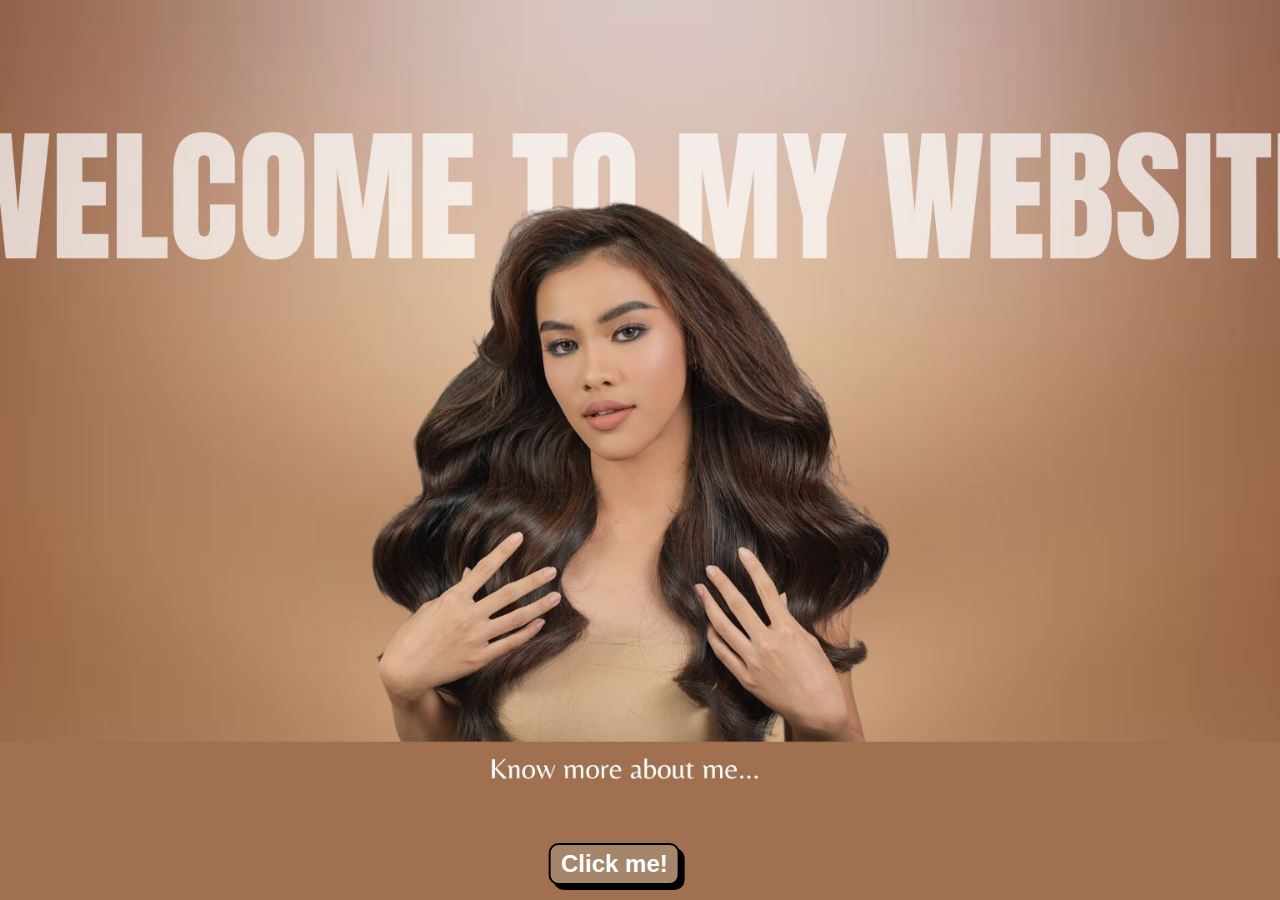
<file: index.html>
<!DOCTYPE html>
<html lang="en">
<head>
    <meta charset="UTF-8">
    <meta http-equiv="X-UA-Compatible" content="IE=edge">
    <meta name="viewport" content="width=device-width, initial-scale=1.0">
    <title>AutoBiography</title>
    <link rel="stylesheet" href="land.css"> 
</head>
    <body>
       
        </div>
        <div class="center">
        <button class="comic-button"onclick="redirectToMainPage()">Click me!</button>
    </div>
<script>
function redirectToMainPage() {
  window.location.href = "Home.html"; 
}
</script>

</body>
</html>
</file>
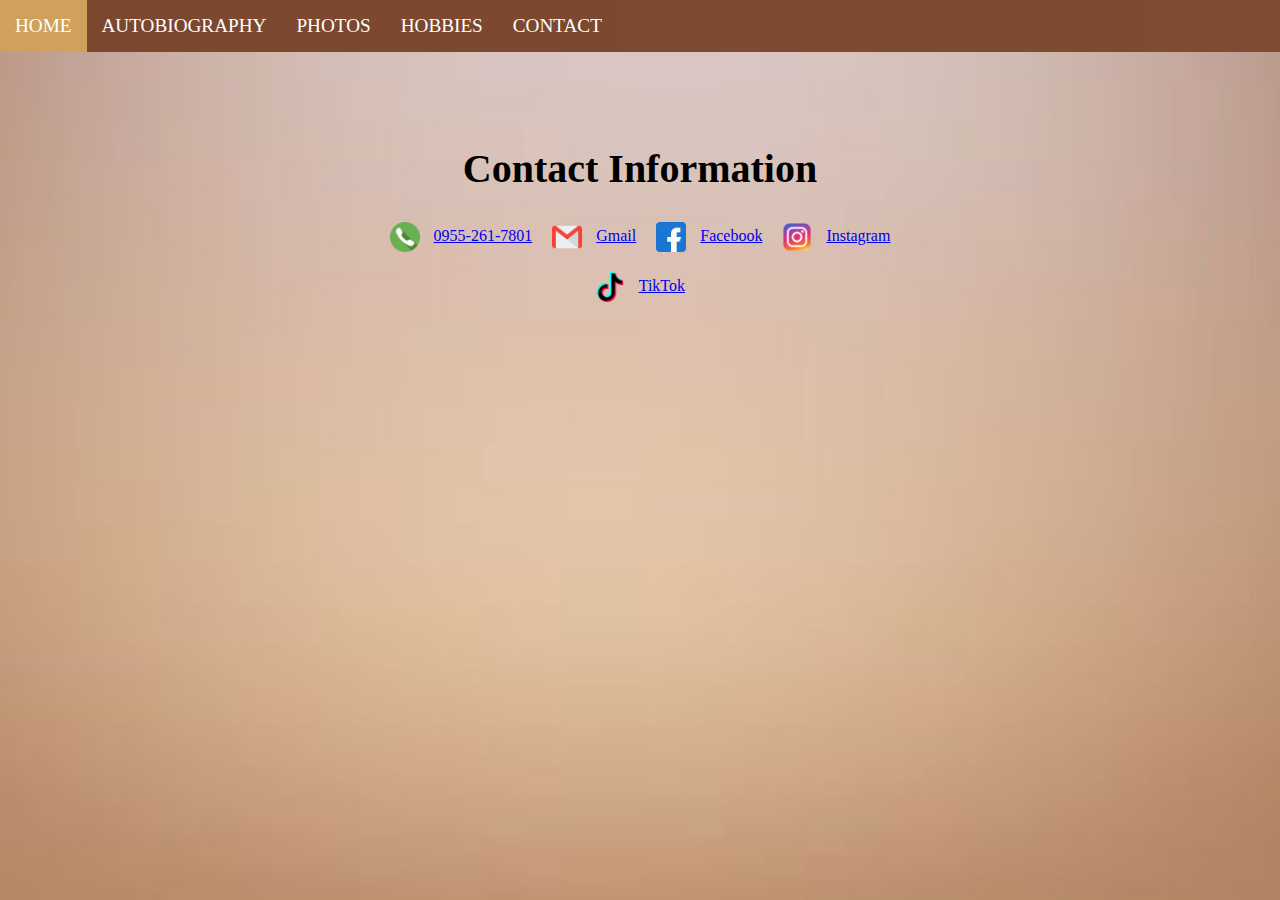
<file: Contact.html>
<!DOCTYPE html>
<html lang="en">
<head>
    <meta charset="UTF-8">
    <meta http-equiv="X-UA-Compatible" content="IE=edge">
    <meta name="viewport" content="width=device-width, initial-scale=1.0">
    <title>AutoBiography</title>
    <link rel="stylesheet" href="contact.css">
</head>
    <body>
        <nav class="navbar">
            <ul>
                <li><a href="Home.html">Home</a></li>
                <li><a href="Autobiography.html">Autobiography</a></li>
                <li><a href="Photos.html">Photos</a></li>
                <li><a href="Hobbies.html">Hobbies</a></li>
                <li><a href="Contact.html">Contact</a></li>
            </ul>

        </nav>
        <div class="contact">
            <h2>Contact Information</h2>
            <div class="contact-info">
              <div class="contact-item">
                <img src="Images/Icons/phone.png" alt="Phone Icon" class="icon">
                <a href="tel:+09552617801">0955-261-7801</a>
              </div>
              <div class="contact-item">
                <img src="Images/Icons/gmail.png" alt="Email Icon" class="icon">
                <a href="mailto:chloenicoleserrano@gmail.com
                " target="_blank">Gmail</a>
              </div>
              <div class="contact-item">
                <img src="Images/Icons/facebook.png" alt="Facebook Icon" class="icon">
                <a href="https://www.facebook.com/chloenicole110806"target="_blank">Facebook</a>
              </div>
              <div class="contact-item">
                <img src="Images/Icons/instagram.png" alt="Instagram Icon" class="icon">
                <a href="https://www.instagram.com/_chlnc/"target="_blank">Instagram</a>
              </div>
              <div class="contact-item">
                <img src="Images/Icons/tik-tok.png" alt="TikTok Icon" class="icon">
                <a href="https://www.tiktok.com/@_chlnc?_t=8lZDamqgI1S&_r=1&fbclid=IwAR1aF4qicaNfE4VCTYtLOo98S76ENz4JW3TzFPvMdNnDFsF-5VrMVg-uTJY"target="_blank">TikTok</a>
              </div>
            </div>
          </div>
          
          </body>
          </html>
</file>
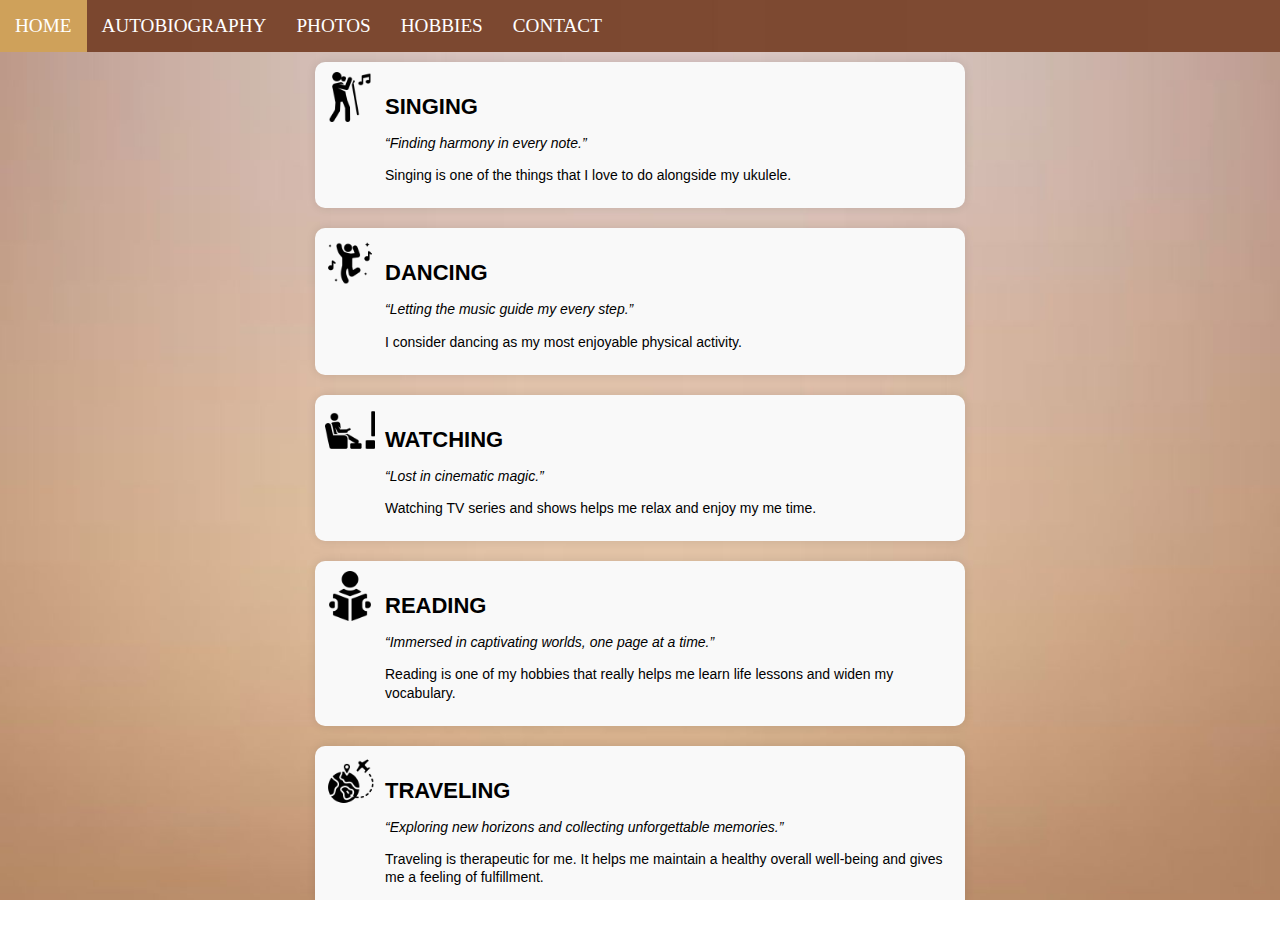
<file: Hobbies.html>
<!DOCTYPE html>
<html lang="en">
<head>
    <meta charset="UTF-8">
    <meta http-equiv="X-UA-Compatible" content="IE=edge">
    <meta name="viewport" content="width=device-width, initial-scale=1.0">
    <title>AutoBiography</title>
    <link rel="stylesheet" href="hobbies.css">
</head>
    <body>
        <nav class="navbar">
            <ul>
                <li><a href="Home.html">Home</a></li>
                <li><a href="Autobiography.html">Autobiography</a></li>
                <li><a href="Photos.html">Photos</a></li>
                <li><a href="Hobbies.html">Hobbies</a></li>
                <li><a href="Contact.html">Contact</a></li>
            </ul>

        </nav>

         <div class="hobbies">
            <div class="hobby">
              <img src="Images/singer.png" alt="Singing Icon" class="hobby-icon">
              <div class="hobby-content">
                <h3>SINGING</h3>
                <i><p>“Finding harmony in every note.”</p></i>
                <p>Singing is one of the things that I love to do alongside my ukulele.</p>
              </div>
            </div>
            <div class="hobby">
              <img src="Images/dance.png" alt="Dancing Icon" class="hobby-icon">
              <div class="hobby-content">
                <h3>DANCING</h3>
                <i><p>“Letting the music guide my every step.”</p></i>
                <p>I consider dancing as my most enjoyable physical activity.</p>
              </div>
            </div>
            <div class="hobby">
              <img src="Images/watching-tv.png" alt="Watching Icon" class="hobby-icon">
              <div class="hobby-content">
                <h3>WATCHING</h3>
                <i><p>“Lost in cinematic magic.”</p></i>
                <p>Watching TV series and shows helps me relax and enjoy my me time.</p>
              </div>
            </div>
            <div class="hobby">
              <img src="Images/reading-book.png" alt="Reading Icon" class="hobby-icon">
              <div class="hobby-content">
                <h3>READING</h3>
                <i><p>“Immersed in captivating worlds, one page at a time.”</p></i>
                <p>Reading is one of my hobbies that really helps me learn life lessons and widen my vocabulary.</p>
              </div>
            </div>
            <div class="hobby">
              <img src="Images/travel.png" alt="Traveling Icon" class="hobby-icon">
              <div class="hobby-content">
                <h3>TRAVELING</h3>
                <i><p>“Exploring new horizons and collecting unforgettable memories.”</p></i>
                <p>Traveling is therapeutic for me. It helps me maintain a healthy overall well-being and gives me a feeling of fulfillment.</p>
              </div>
            </div>
          </div>
          
          </body>
          </html>
</file>
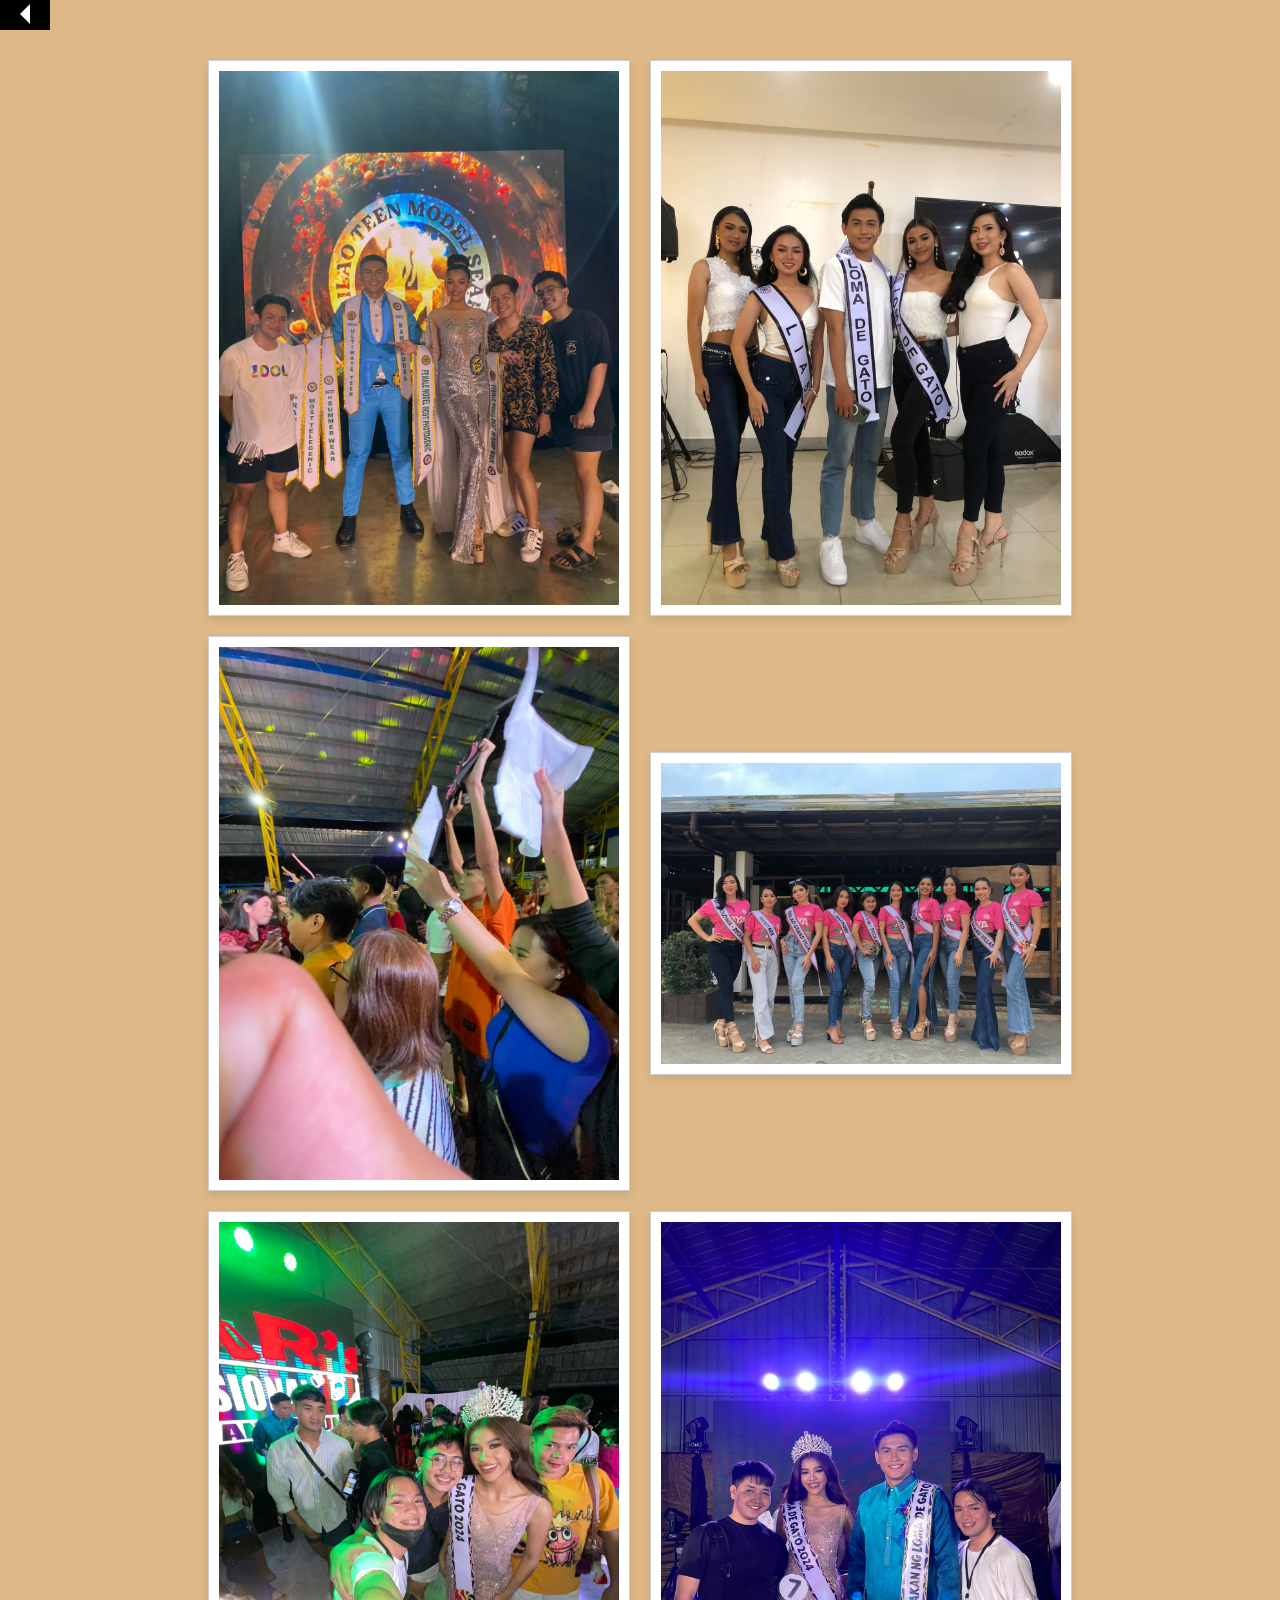
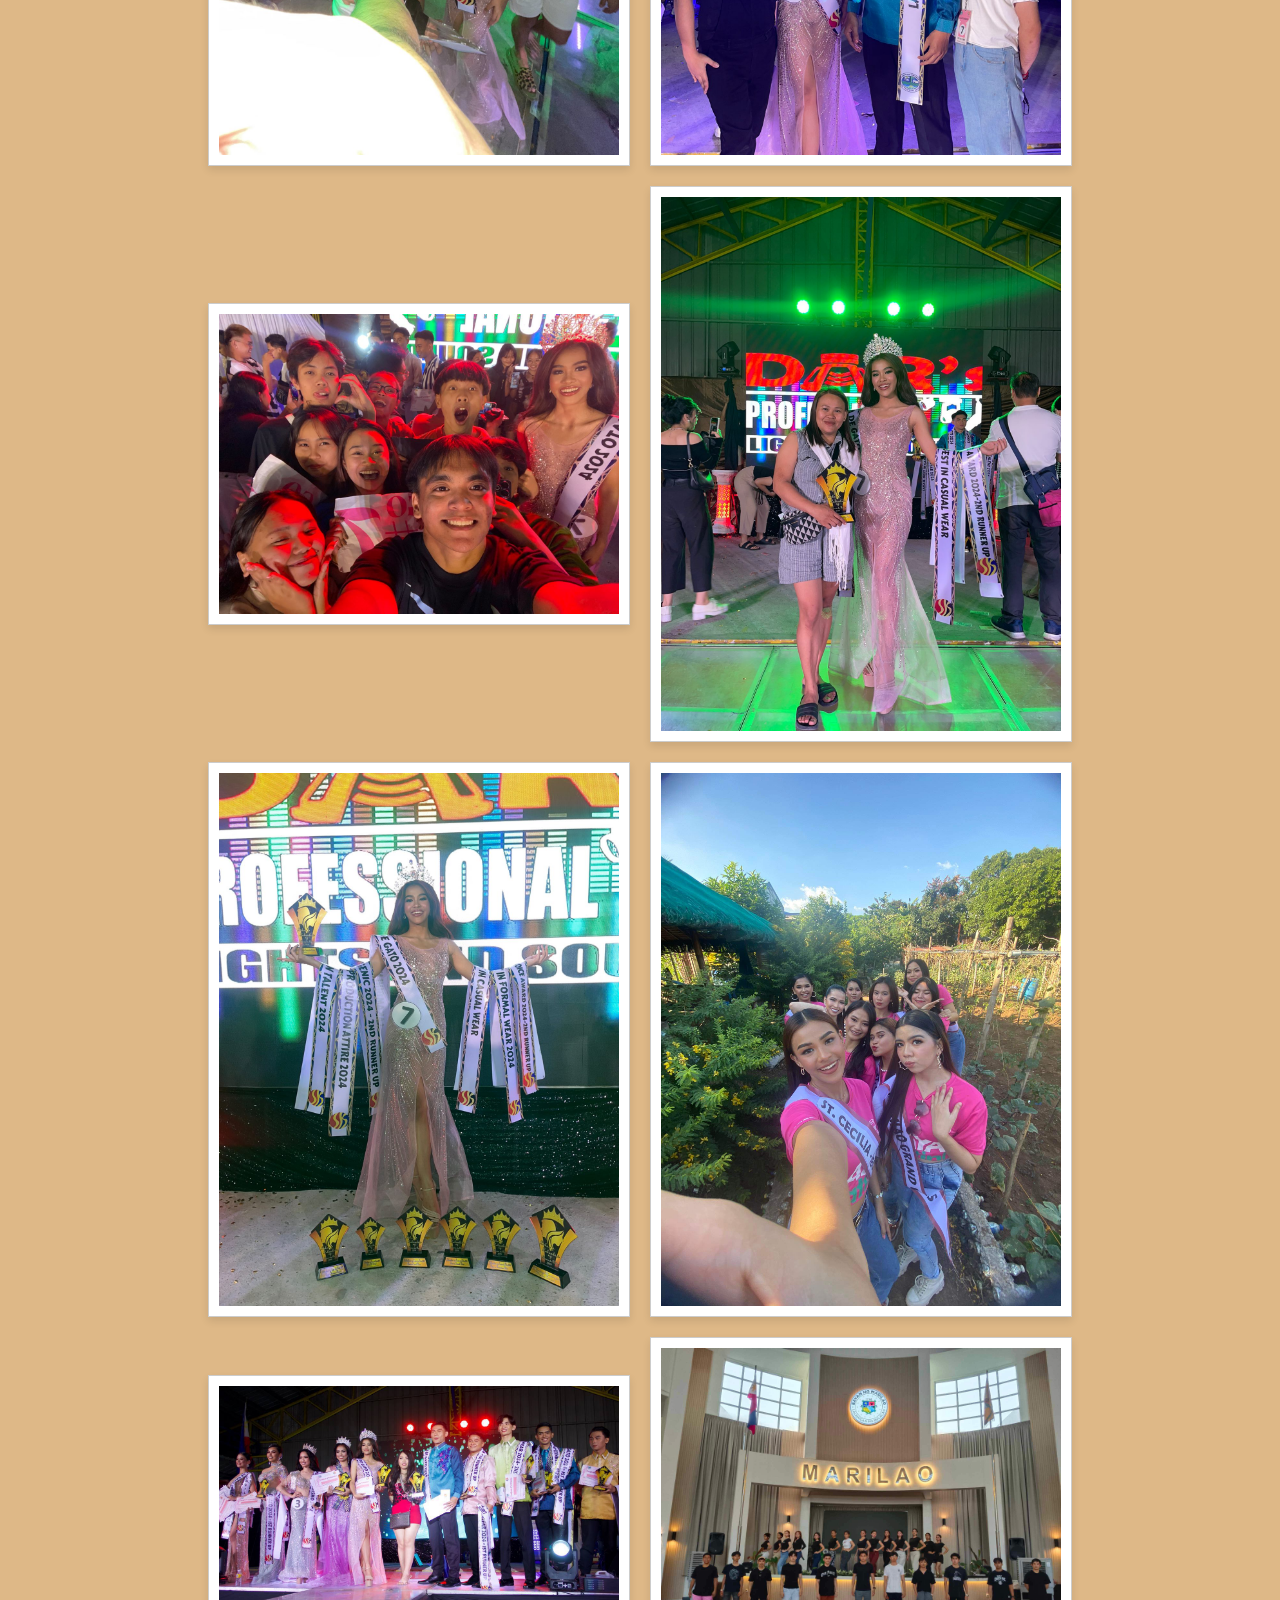
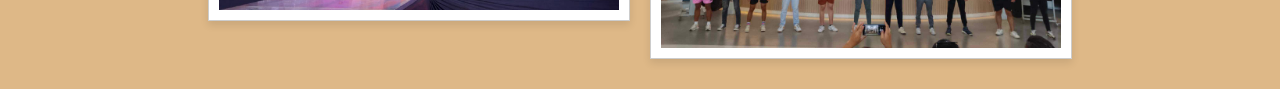
<file: Pageantry.html>
<!DOCTYPE html>
<html lang="en">
<head>
    <meta charset="UTF-8">
    <meta http-equiv="X-UA-Compatible" content="IE=edge">
    <meta name="viewport" content="width=device-width, initial-scale=1.0">
    <title>AutoBiography</title>
    <link rel="stylesheet" href="photo.css">
</head>
<body>

  
<a href="Photos.html">
<button class="arrow-button left-arrow"></button></a>

  
<div class="gallery">
  <img src="Images/Pageantry/0A6325B3-BBC3-427F-9F9C-4B149837E8A2.jpg" alt="Image 1" class="polaroid" onclick="openModal(this)">
  <img src="Images/Pageantry/433634148_2169054450095296_4813614619247057561_n.jpg" alt="Image 2" class="polaroid" onclick="openModal(this)">
  <img src="Images/Pageantry/435890141_228942793646137_9027944289172909824_n.jpg" alt="Image 3" class="polaroid" onclick="openModal(this)">
  <img src="Images/Pageantry/437976695_1108975260316473_7815412151323721444_n.jpg" alt="Image 4" class="polaroid" onclick="openModal(this)">
  <img src="Images/Pageantry/438032560_457942066900714_7453779610093136834_n.jpg" alt="Image 5" class="polaroid" onclick="openModal(this)">
  <img src="Images/Pageantry/438137624_1092262758664116_3283440220253182400_n.jpg" alt="Image 6" class="polaroid" onclick="openModal(this)">
  <img src="Images/Pageantry/438196135_310914005147583_5392983982783142531_n.jpg" alt="Image 7" class="polaroid" onclick="openModal(this)">
  <img src="Images/Pageantry/438204610_706895814985221_1443080518098115349_n.jpg" alt="Image 8" class="polaroid" onclick="openModal(this)">
  <img src="Images/Pageantry/438223242_1157883575658032_5732935307706226060_n.jpg" alt="Image 9" class="polaroid" onclick="openModal(this)">
  <img src="Images/Pageantry/IMG_0437.JPG" alt="Image 10" class="polaroid" onclick="openModal(this)">
  <img src="Images/Pageantry/IMG_1426.JPG" alt="Image 11" class="polaroid" onclick="openModal(this)">
  <img src="Images/Pageantry/IMG_6200.JPG" alt="Image 12" class="polaroid" onclick="openModal(this)">
  
</div>

<div id="myModal" class="modal">
  <span class="close" onclick="closeModal()">&times;</span>
  <a class="prev" onclick="prevImage()">&#10094;</a>
  <a class="next" onclick="nextImage()">&#10095;</a>
  <img class="modal-content" id="img01">
</div>

<script>
var images = document.getElementsByClassName("polaroid");
var modalImg = document.getElementById('img01');
var modal = document.getElementById('myModal');
var currentImageIndex = 0;

function openModal(img) {
  modal.style.display = "block";
  modalImg.src = img.src;
  currentImageIndex = Array.from(images).indexOf(img);
}

function closeModal() {
  modal.style.display = "none";
}

function prevImage() {
  currentImageIndex = (currentImageIndex - 1 + images.length) % images.length;
  modalImg.src = images[currentImageIndex].src;
}

function nextImage() {
  currentImageIndex = (currentImageIndex + 1) % images.length;
  modalImg.src = images[currentImageIndex].src;
}

window.onclick = function(event) {
  if (event.target == modal) {
    closeModal();
  }
};
</script>

</body>
</html>
</file>
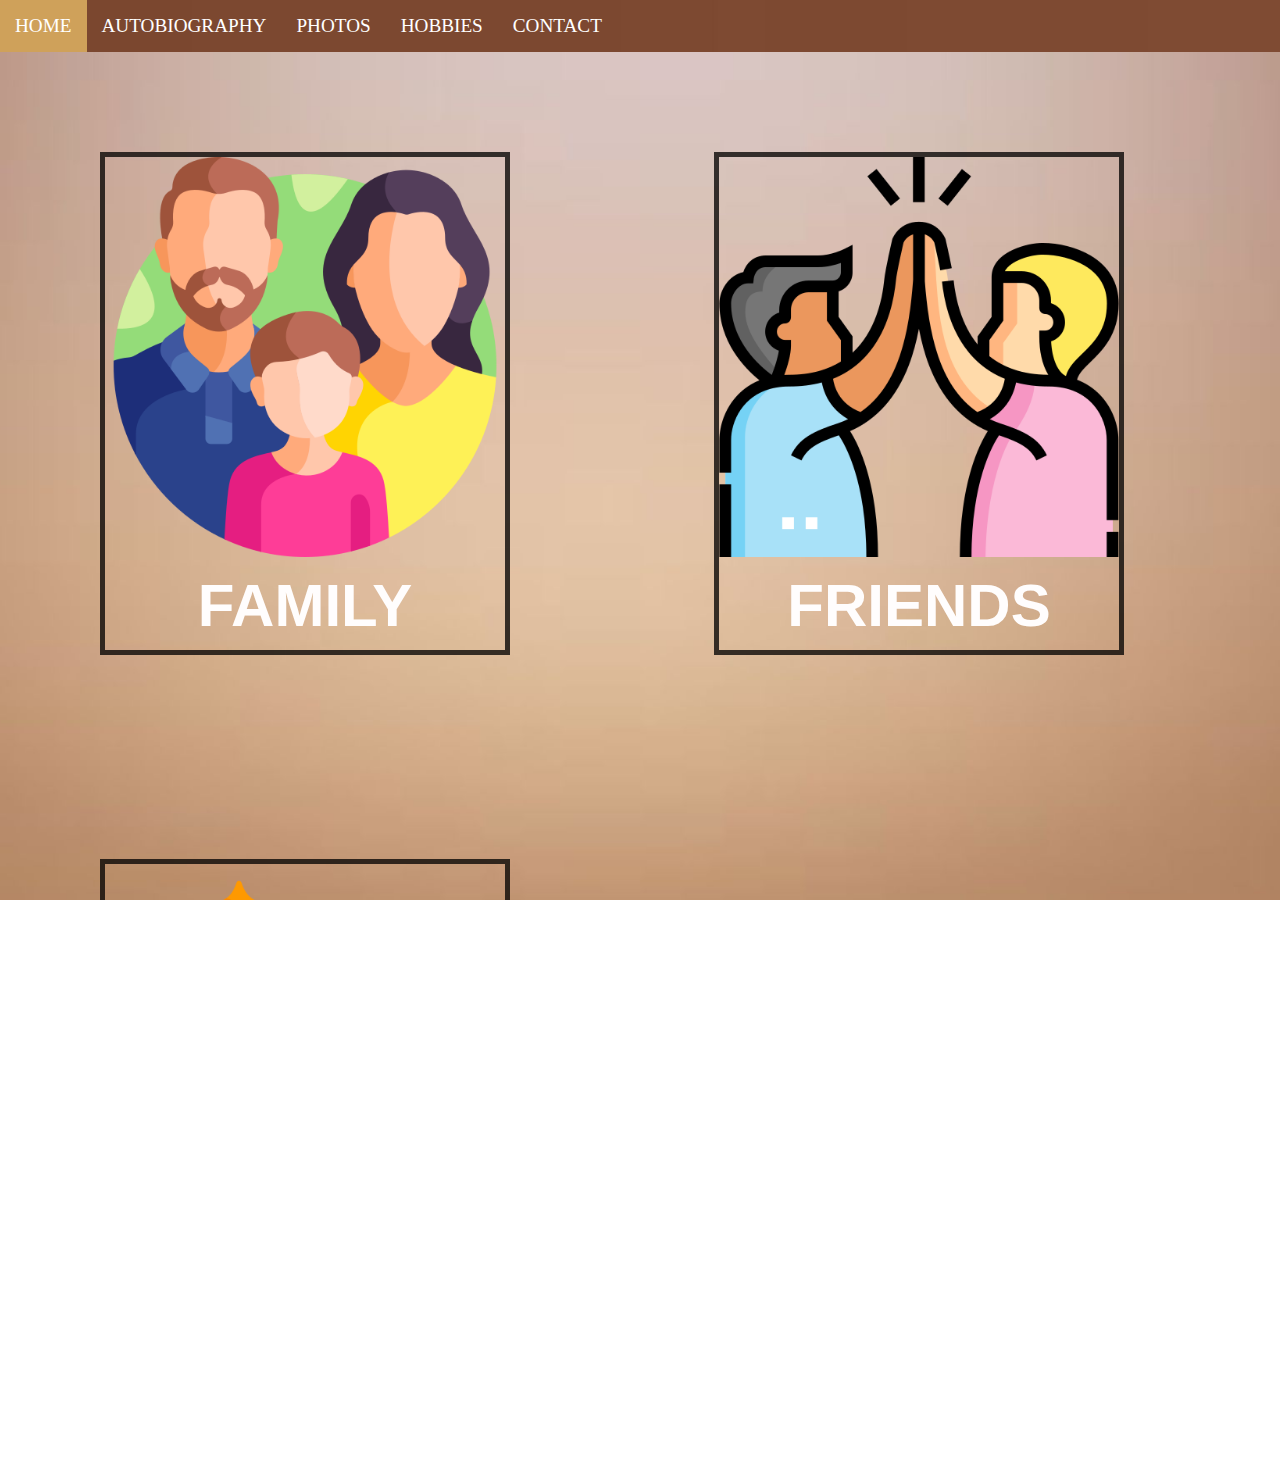
<file: Photos.html>
<!DOCTYPE html>
<html lang="en">
<head>
    <meta charset="UTF-8">
    <meta http-equiv="X-UA-Compatible" content="IE=edge">
    <meta name="viewport" content="width=device-width, initial-scale=1.0">
    <title>AutoBiography</title>
    <link rel="stylesheet" href="style.css">
</head>
    <body>
        <nav class="navbar">
            <ul>
                <li><a href="Home.html">Home</a></li>
                <li><a href="Autobiography.html">Autobiography</a></li>
                <li><a href="Photos.html">Photos</a></li>
                <li><a href="Hobbies.html">Hobbies</a></li>
                <li><a href="Contact.html">Contact</a></li>
            </ul>

        </nav>
        <main>

            <div class="gallery">
                <a href="Family.html">
                <img src="Images/family.png" alt="one"></a>
                <div class="description"><b>FAMILY</b>
                </div>
    
            </div>
            <div class="gallery">
                <a href="Friends.html">
                <img src="Images/buddy.png" alt="two"></a>
                <div class="description"><b>FRIENDS</b>
                </div>
            </div>
            <div class="gallery">
                <a href="Pageantry.html">
                <img src="Images/king.png" alt="three"></a>
                <div class="description"><b>PAGEANTRY</b>
                </div>
    
            </div>
        </main>
            
  
   
</body>
</html>
</file>
<file: land.css>
body{
    margin: 0px;
    padding: 0px;
    background-image: url(Images/BgW.jpg);
    background-position:center;
    background-attachment:fixed;
    background-size: cover;
}
.comic-button {
    display: inline-block;
    padding: 5px 10px;
    font-size: 24px;
    font-weight: bold;
    text-align: center;
    text-decoration: none;
    color: #fff;
    background-color: #a5856b;
    border: 2px solid #000;
    border-radius: 10px;
    box-shadow: 5px 5px 0px #000;
    transition: all 0.3s ease;
    cursor: pointer;
  }
  
  .comic-button:hover {
    background-color: #fff;
    color: #020101;
    border: 3px solid #f8f8f8;
    box-shadow: 5px 5px 0px #f7f7f7;
  }
  
  .comic-button:active {
    background-color: #fcf414;
    box-shadow: none;
    transform: translateY(4px);
  }
  .center{
    position: absolute;
    top: 96%;
    left: 48%;
    transform: translate(-50%, -50%);
    text-align: center;
  }
</file>
<file: contact.css>
body{
    margin: 0px;
    padding: 0px;
    background-image: url(Images/Nav.jpg);
    background-position:center;
    background-attachment:fixed;
    background-size: cover;
}
body, html {
    height: 100%;
    overflow: hidden;
  }
.navbar ul{
    list-style-type: none;
background-image: url(Images/Bgb.jpg);
    padding: 0px;
    margin: 0px;
    overflow: hidden;
    text-align: center;
    
}
.navbar a{
    color: white;
    text-decoration: none;
    text-transform: uppercase;  
    font-family: 'Times New Roman', Times, serif;
    font-size: larger;
    padding: 15px;
    display: block;
    text-align: center;
}
.navbar a:hover{
    background-color: hsla(39, 72%, 65%, 0.788);
}
.navbar li{
    float: left
    ;
}

.contact {
    margin: 50px auto;
    max-width: 600px;
    padding: 10px;
    text-align: center;
  }
  
  .contact h2 {
    margin-bottom: 20px;
    font-size: 40px;
  }
  
  .contact-info {
    display: flex;
    flex-wrap: wrap;
    justify-content: center;
  }
  
  .contact-item {
    margin: 10px;
  }
  
  .icon {
    width: 30px;
    height: 30px;
    margin-right: 10px;
    vertical-align: middle;
  }
</file>
<file: hobbies.css>
body{
    margin: 0px;
    padding: 0px;
    background-image: url(Images/Nav.jpg);
    background-position:center;
    background-attachment:fixed;
    background-size: cover;
}
body, html {
    height: 100%;
    overflow: hidden;
  }
  
.navbar ul{
    list-style-type: none;
background-image: url(Images/Bgb.jpg);
    padding: 0px;
    margin: 0px;
    overflow: hidden;
    text-align: center;
    
}
.navbar a{
    color: white;
    text-decoration: none;
    text-transform: uppercase;  
    font-family: 'Times New Roman', Times, serif;
    font-size: larger;
    padding: 15px;
    display: block;
    text-align: center;
}
.navbar a:hover{
    background-color: hsla(39, 72%, 65%, 0.788);
}
.navbar li{
    float: left
    ;
}
    .hobbies {
        max-width: 650px;
        margin: 0 auto;
        padding-top: 10px;
    }
    
    .hobby {
        display: flex;
        align-items: flex-start;
        margin-bottom: 20px;
        padding: 10px;
        border-radius: 10px;
        background-color: #f9f9f9;
        box-shadow: 0 0 10px rgba(0, 0, 0, 0.1);
    }
    
    .hobby-icon {
        width: 50px;
        height: 50px;
        margin-right: 10px;
    }
    
    .hobby-content {
        text-align: left;
    }
    
    h3 {
        font-family: Arial, Helvetica, sans-serif;
        font-size: 22px;
        margin-bottom: 5px;
    }
    
    p {
        font-family: Arial, Helvetica, sans-serif;
        font-size: 14px;
        line-height: 1.3;
        color: #000000;
    }
</file>
<file: photo.css>
body{
    margin: 0px;
    padding: 0px;
    background-color: burlywood;
    background-position:center;
    background-attachment:fixed;
    background-size: cover;
}

.arrow-button {
    width: 50px;
    height: 30px; 
    background-color: #000000; 
    border: none;
    cursor: pointer;
  }
  
  .left-arrow::before {
    content: '';
    display: inline-block;
    border-top: 10px solid transparent;
    border-bottom: 10px solid transparent;
    border-right: 10px solid white; 
    transform: rotate(0deg); 
  }
  .gallery {
    display: flex;
    flex-wrap: wrap;
    justify-content: center;
    align-items: center;
    padding: 20px;
  }
  
  .polaroid {
    width: 400px; 
    margin: 10px; 
    border: 1px solid #ccc; 
    padding: 10px; 
    background-color: #fff; 
    box-shadow: 0px 4px 8px rgba(0, 0, 0, 0.1);
    transition: transform 0.3s, box-shadow 0.3s; 
  }
  
  .polaroid:hover {
    transform: translateY(-5px); 
    box-shadow: 0px 8px 16px rgba(0, 0, 0, 0.2); 
  }
  
  .modal {
    display: none;
    position: fixed;
    z-index: 9999;
    padding-top: 100px;
    left: 0;
    top: 0;
    width: 100%;
    height: 100%;
    background-color: rgba(0,0,0,0.9);
  }
  
  .modal-content {
    margin: auto;
    display: block;
    max-width: 80%; 
    max-height: 80%; 
    width: auto; 
    height: auto; 
  }
  
  .close {
    color: #fff;
    position: absolute;
    top: 15px;
    right: 35px;
    font-size: 40px;
    font-weight: bold;
    transition: 0.3s;
  }
  
  .close:hover,
  .close:focus {
    color: #aaa;
    text-decoration: none;
    cursor: pointer;
  }
  
  .prev, .next {
    cursor: pointer;
    position: absolute;
    top: 50%;
    width: auto;
    padding: 16px;
    margin-top: -22px;
    color: white;
    font-weight: bold;
    font-size: 24px;
    transition: 0.6s ease;
    border-radius: 0 3px 3px 0;
    user-select: none;
    background-color: rgba(0, 0, 0, 0.5);
    text-decoration: none;
  }
  
  .prev:hover, .next:hover {
    background-color: rgba(0, 0, 0, 0.8);
  }
  
  .prev {
    left: 0;
    border-radius: 3px 0 0 3px;
  }
  
  .next {
    right: 0;
    border-radius: 3px 0 0 3px;
  }
</file>
<file: style.css>
body{
    margin: 0px;
    padding: 0px;
    background-image: url(Images/Nav.jpg);
    background-position:center;
    background-attachment:fixed;
    background-size: cover;
}
body, html {
    height: 100%;
    overflow: hidden;
  }
.navbar ul{
    list-style-type: none;
background-image: url(Images/Bgb.jpg);
    padding: 0px;
    margin: 0px;
    overflow: hidden;
    text-align: center;
    
}
.navbar a{
    color: white;
    text-decoration: none;
    text-transform: uppercase;  
    font-family: 'Times New Roman', Times, serif;
    font-size: larger;
    padding: 15px;
    display: block;
    text-align: center;
}
.navbar a:hover{
    background-color: hsla(39, 72%, 65%, 0.788);
}
.navbar li{
    float: left
    ;
}
.gallery{
    display: inline-block;
    border: 5px solid hsla(30, 17%, 2%, 0.788);
    margin: 100px;
    width: 400px;
    overflow: hidden;
}
.gallery .description{
    padding: 10px;
    text-align: center;
    color:rgb(255, 253, 253);
    font-size: 60px;
    font-family: 'Gill Sans', 'Gill Sans MT', Calibri, 'Trebuchet MS', sans-serif
    
}
.gallery:hover{
    border: 5px solid hsla(40, 100%, 99%, 0.788);
    transform: scale(1.2);
}
.gallery img{
    width: 100%;
    height: auto;
    transition: transform 0.3s ease;
}
.autobiography{
    margin: 15px;
    display: flex;
    flex-direction: column;
    align-items: justify;
}
.autobiography .description{
    padding: 10px;
    position: absolute;
    top: 50%;
    left: 50%;
    transform: translate( -50%, -50%);
    text-align: justify;
    color: rgb(5, 3, 3);
    font-family: 'Trebuchet MS', 'Lucida Sans Unicode', 'Lucida Grande', 'Lucida Sans', Arial, sans-serif;
    font-size: 26px;

}
</file>
